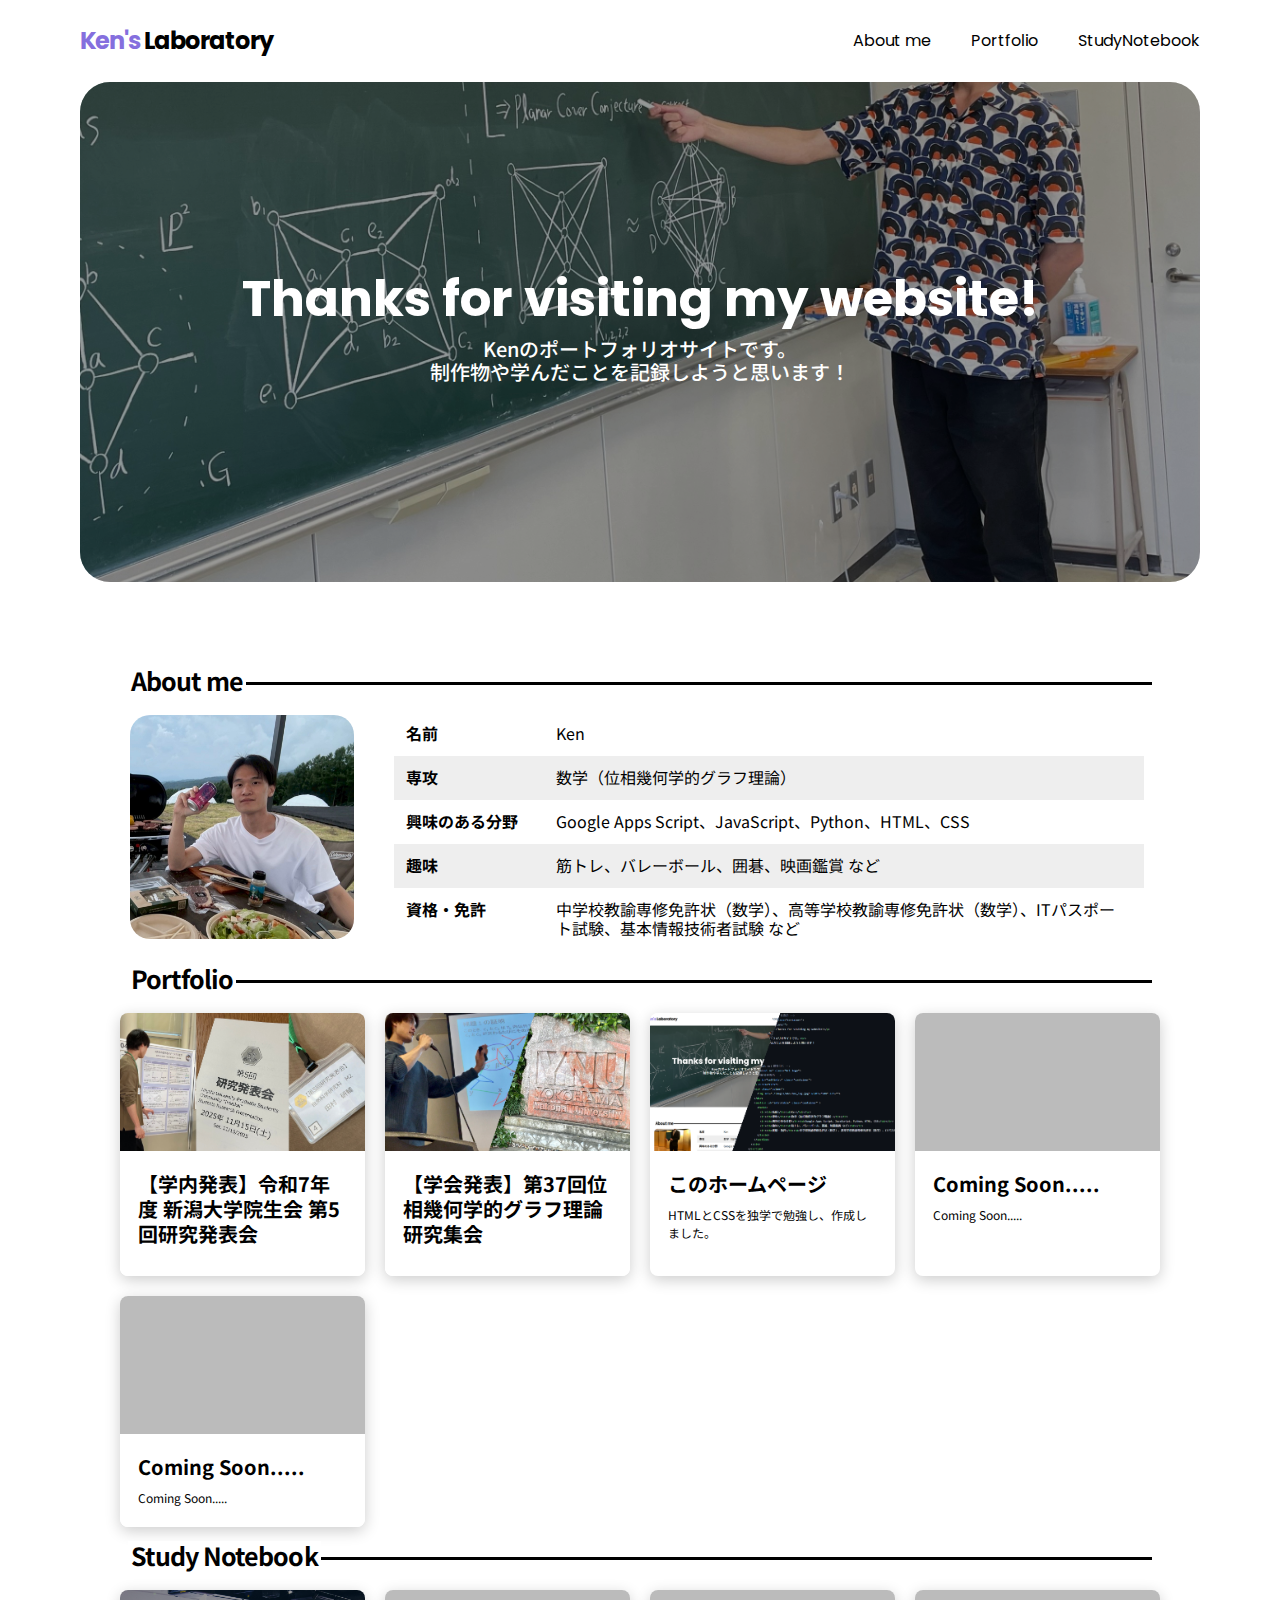
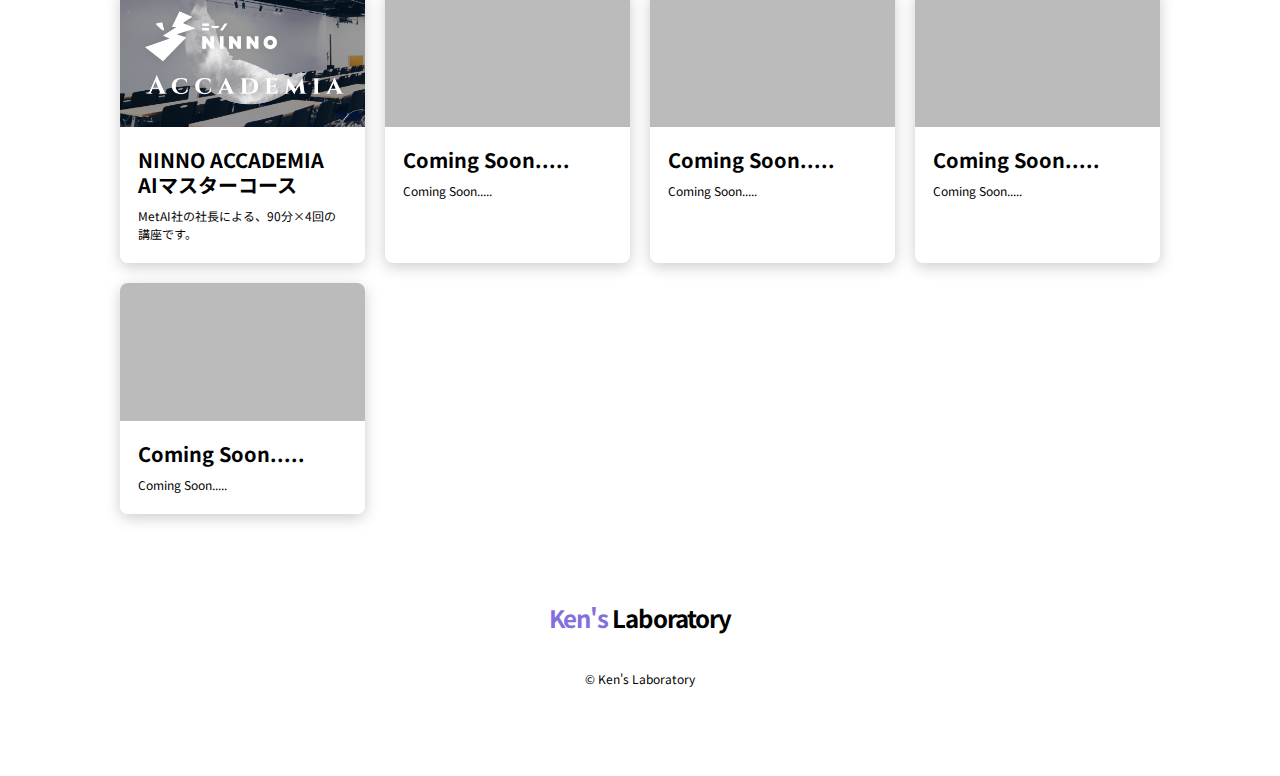
<file: index.html>
<!DOCTYPE html>
<html lang="ja">
<head>
  <meta charset="UTF-8">
  <meta name="viewport" content="width=device-width, initial-scale=1.0">
  
  <title>Ken's Laboratory</title>
  
  <!-- ファビコン -->
  <link rel="icon" href="favicon.ico">

  <!-- リセットCSS -->
  <!-- <link rel="stylesheet" href="https://cdn.jsdelivr.net/npm/destyle.css@3.0.2/destyle.css"> -->
  <link rel="stylesheet" href="reset.css">

  <!-- style.css -->
  <link rel="stylesheet" href="style.css">
  
  <!-- Google font -->
  <link rel="preconnect" href="https://fonts.googleapis.com">
  <link rel="preconnect" href="https://fonts.gstatic.com" crossorigin>
  <link href="https://fonts.googleapis.com/css2?family=Dancing+Script:wght@700&family=Noto+Sans+JP:wght@400;500;700&family=Poppins:wght@400;500;700&display=swap" rel="stylesheet">

</head>
  
<body>
  
  <!-- ヘッダー（サイト名、メニュー） -->
  <header>
    <div class="container flex pop">
      <a href="" class="logo">
        <span>Ken's</span> Laboratory
      </a>
      <nav>
        <ul class="header_menu flex">
          <li><a href="#about me">About me</a></li>
          <li><a href="#portfolio">Portfolio</a></li>
          <li><a href="#studynotebook">StudyNotebook</a></li>
        </ul>
      </nav>
    </div>
  </header>

  <main>
    <!-- トップ画像（黒板）を表示 -->
    <section id="hero" class="container">
      <div class="hero_inner">
        <p class="pop">Thanks for visiting my website!</p>
        <h3>
          Kenのポートフォリオサイトです。<br>
          制作物や学んだことを記録しようと思います！
        </h3>
      </div>
    </section>

    <!-- 「About me」線を引く -->
    <hr id="about me" class="hr1 logo">
    <!-- 自己紹介を表示 -->
    <section id="selfintro" class="container">
      <div class="flex">
        <div class="column">
          <img src="./images/Aboutme_img.jpg" width="50%" alt="">
        </div>
        <section id="introtable" class="container" >
          <table>
            <tr><th>名前</th><td>Ken</td></tr>
            <tr><th>専攻</th><td>数学（位相幾何学的グラフ理論）</td></tr>
            <tr><th>興味のある分野</th><td>Google Apps Script、JavaScript、Python、HTML、CSS</td></tr>
            <tr><th>趣味</th><td>筋トレ、バレーボール、囲碁、映画鑑賞 など</td></tr>
            <tr><th>資格・免許</th><td>中学校教諭専修免許状（数学）、高等学校教諭専修免許状（数学）、ITパスポート試験、基本情報技術者試験 など</td></tr>
          </table>
        </section>
      </div>
    </section>

    <!-- 「Portfolio」線を引く -->
    <hr id="portfolio" class="hr2 logo">
    <!-- カードのグループ（Portfollio）を表示 -->
    <div class="card-group">

      <div class="card">
        <a href="./portfolio/25_inseikai_srp.html#top">
          <div class="card__imgframe" style="background: url(./images/25_inseikai_srp_top.png) no-repeat center center / cover;"></div>
          <div class="card__textbox">
            <div class="card__titletext">
              【学内発表】令和7年度 新潟大学院生会 第5回研究発表会
            </div>
            <div class="card__overviewtext">
            </div>
          </div>
        </a>
      </div>

      <div class="card">
        <a href="./portfolio/tgt37.html#top">
          <div class="card__imgframe" style="background: url(./images/tgt37_top.png) no-repeat center center / cover;"></div>
          <div class="card__textbox">
            <div class="card__titletext">
              【学会発表】第37回位相幾何学的グラフ理論研究集会
            </div>
            <div class="card__overviewtext">
            </div>
          </div>
        </a>
      </div>

      <div class="card">
        <a href="./portfolio/Homepage_creation.html#top">
          <div class="card__imgframe" style="background: url(./images/Homepage_creation1.png) no-repeat center center / cover;"></div>
          <div class="card__textbox">
            <div class="card__titletext">
              このホームページ
            </div>
            <div class="card__overviewtext">
              HTMLとCSSを独学で勉強し、作成しました。
            </div>
          </div>
        </a>
      </div>

      <div class="card">
        <div class="card__imgframe"></div>
        <div class="card__textbox">
          <div class="card__titletext">
            Coming Soon.....
          </div>
          <div class="card__overviewtext">
            Coming Soon.....
          </div>
        </div>
      </div>

      <div class="card">
        <div class="card__imgframe"></div>
        <div class="card__textbox">
          <div class="card__titletext">
            Coming Soon.....
          </div>
          <div class="card__overviewtext">
            Coming Soon.....
          </div>
        </div>
      </div>

    </div>

    <!-- 「Study Notebook」線を引く -->
    <hr id="studynotebook" class="hr3 logo">
    <!-- カードのグループ（Study Notebook）を表示 -->
    <div class="card-group">

      <div class="card">
        <a href="./studynotebook/NINNO_ACCADEMIA_AI/NINNO_ACCADEMIA_AI_home.html">
          <div class="card__imgframe" style="background: url(./images/NINNO_ACCADEMIA.png) no-repeat center center / cover;"></div>
          <div class="card__textbox">
            <div class="card__titletext">
              NINNO ACCADEMIA AIマスターコース
            </div>
            <div class="card__overviewtext">
              MetAI社の社長による、90分×4回の講座です。
            </div>
          </div>
        </a>
      </div>

      <div class="card">
        <div class="card__imgframe"></div>
        <div class="card__textbox">
          <div class="card__titletext">
            Coming Soon.....
          </div>
          <div class="card__overviewtext">
            Coming Soon.....
          </div>
        </div>
      </div>

      <div class="card">
        <div class="card__imgframe"></div>
        <div class="card__textbox">
          <div class="card__titletext">
            Coming Soon.....
          </div>
          <div class="card__overviewtext">
            Coming Soon.....
          </div>
        </div>
      </div>

      <div class="card">
        <div class="card__imgframe"></div>
        <div class="card__textbox">
          <div class="card__titletext">
            Coming Soon.....
          </div>
          <div class="card__overviewtext">
            Coming Soon.....
          </div>
        </div>
      </div>

      <div class="card">
        <div class="card__imgframe"></div>
        <div class="card__textbox">
          <div class="card__titletext">
            Coming Soon.....
          </div>
          <div class="card__overviewtext">
            Coming Soon.....
          </div>
        </div>
      </div>

    </div>
  </main>
  
  <!-- フッター（ページの一番下にロゴを表示） -->
  <footer>
    <a href="" class="logo">
      <span>Ken's</span> Laboratory
    </a>
    <div class="copyright">© Ken's Laboratory</div>
  </footer>
  
</body>

</html>
</file>
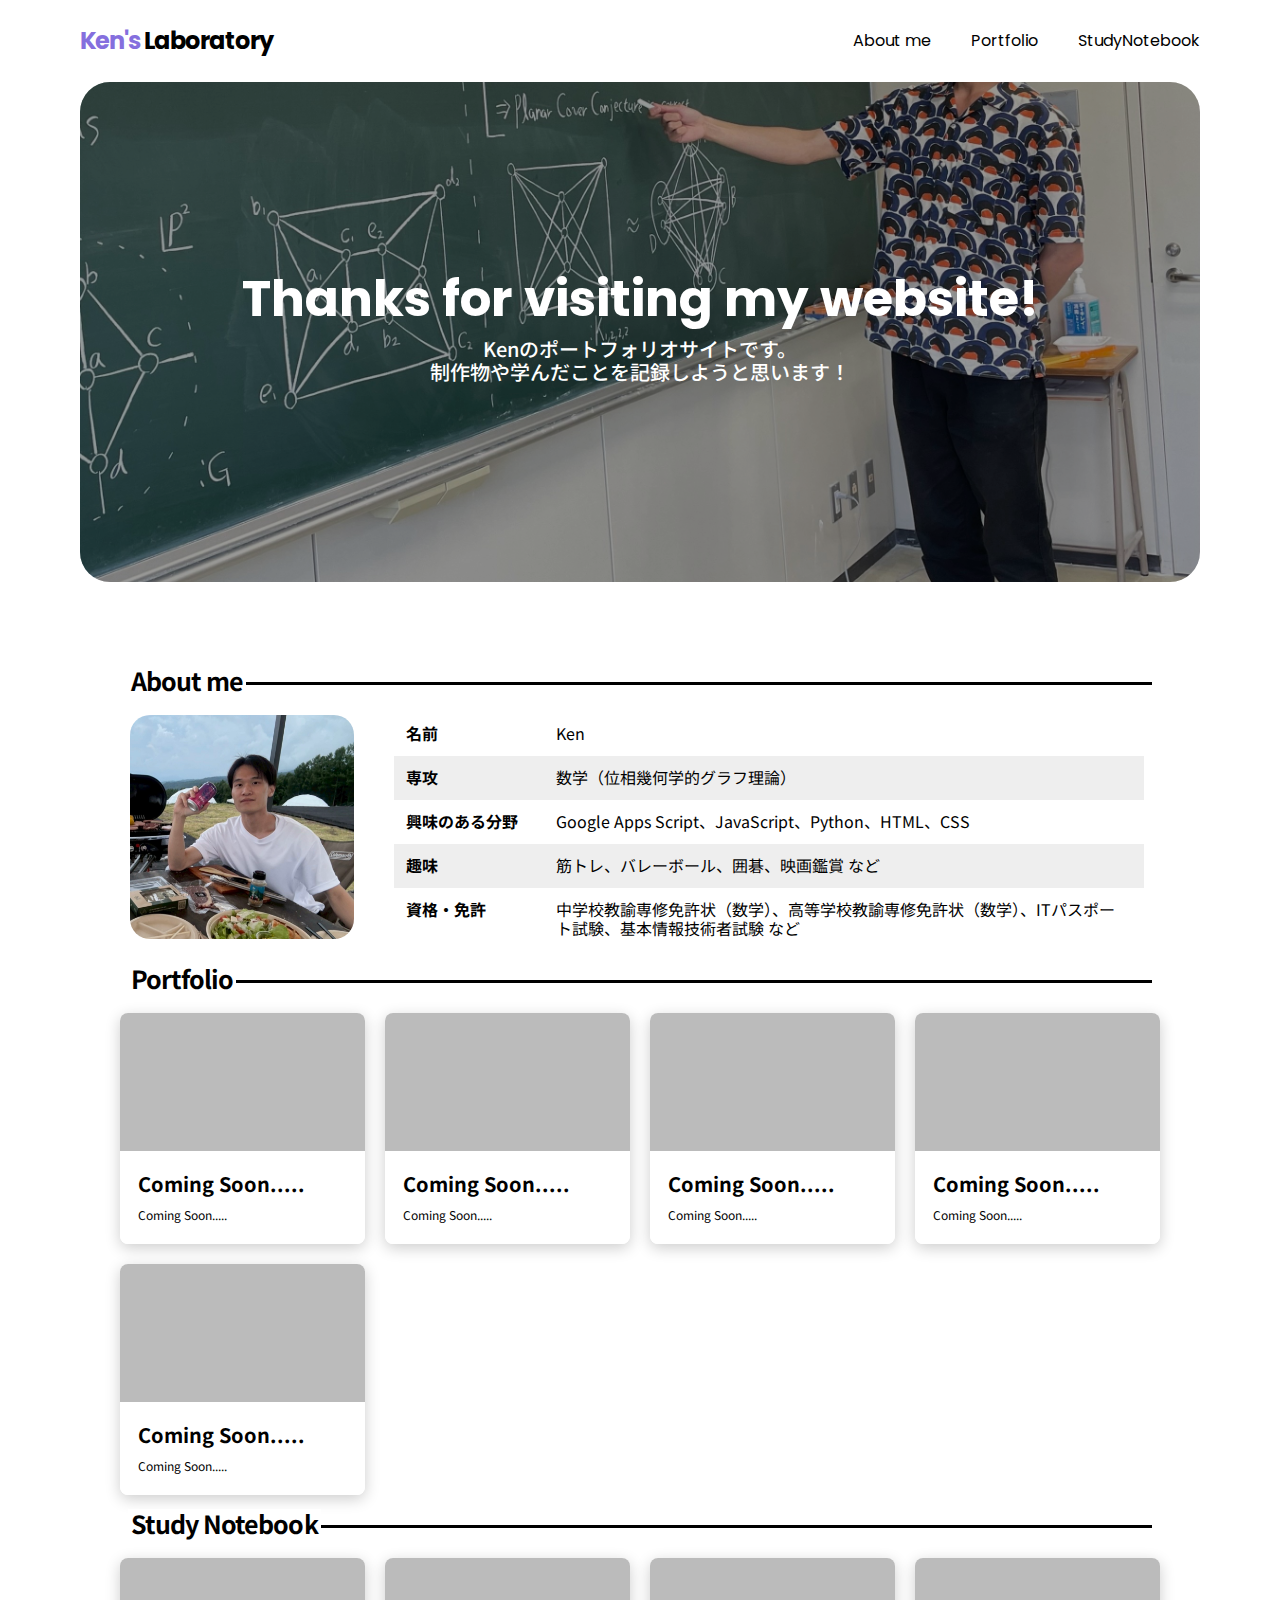
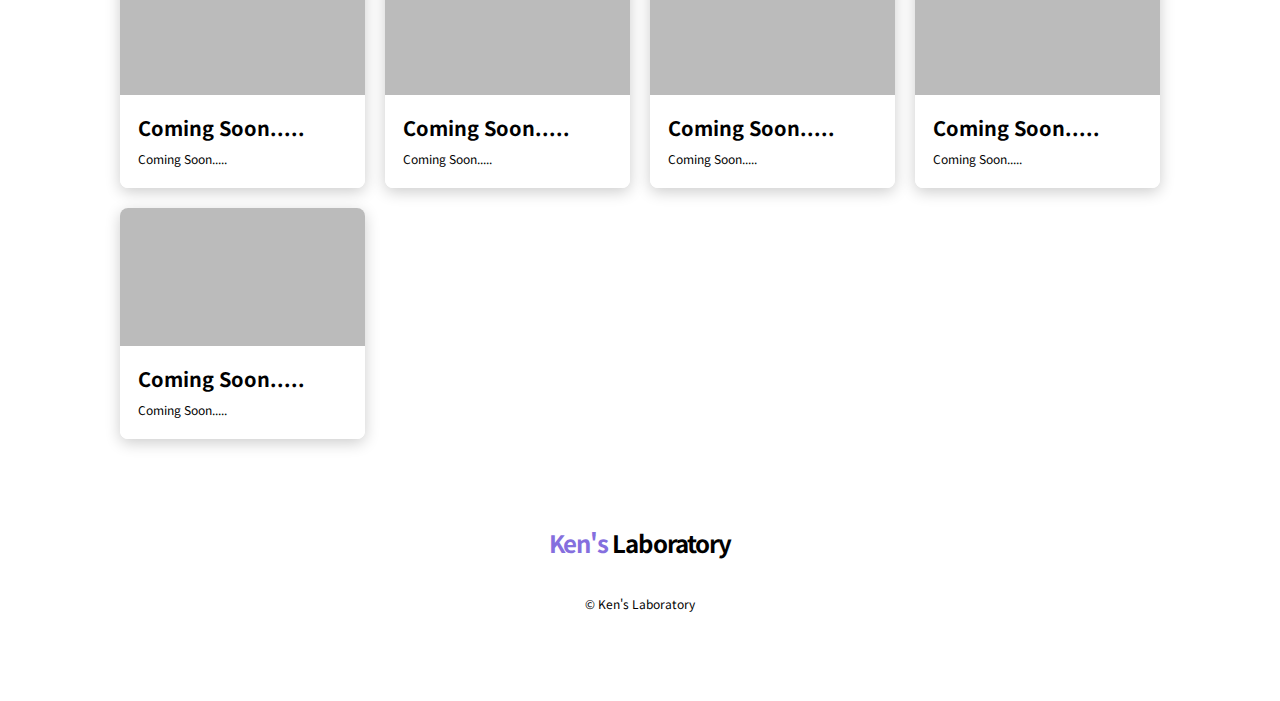
<file: mainpage.html>
<!DOCTYPE html>
<html lang="ja">
<head>
  <meta charset="UTF-8">
  <meta name="viewport" content="width=device-width, initial-scale=1.0">
  
  <title>Ken's Laboratory</title>
  
  <!-- リセットCSS -->
  <!-- <link rel="stylesheet" href="https://cdn.jsdelivr.net/npm/destyle.css@3.0.2/destyle.css"> -->
  <link rel="stylesheet" href="reset.css">

  <!-- style.css -->
  <link rel="stylesheet" href="style.css">
  
  <!-- Google font -->
  <link rel="preconnect" href="https://fonts.googleapis.com">
  <link rel="preconnect" href="https://fonts.gstatic.com" crossorigin>
  <link href="https://fonts.googleapis.com/css2?family=Dancing+Script:wght@700&family=Noto+Sans+JP:wght@400;500;700&family=Poppins:wght@400;500;700&display=swap" rel="stylesheet">

</head>
  
<body>
  
  <!-- ヘッダー（サイト名、メニュー） -->
  <header>
    <div class="container flex pop">
      <a href="" class="logo">
        <span>Ken's</span> Laboratory
      </a>
      <nav>
        <ul class="header_menu flex">
          <li><a href="#about me">About me</a></li>
          <li><a href="#portfolio">Portfolio</a></li>
          <li><a href="#studynotebook">StudyNotebook</a></li>
        </ul>
      </nav>
    </div>
  </header>

  <main>
    <!-- トップ画像（黒板）を表示 -->
    <section id="hero" class="container">
      <div class="hero_inner">
        <p class="pop">Thanks for visiting my website!</p>
        <h3>
          Kenのポートフォリオサイトです。<br>
          制作物や学んだことを記録しようと思います！
        </h3>
      </div>
    </section>

    <!-- 「About me」線を引く -->
    <hr id="about me" class="hr1 logo">
    <!-- 自己紹介を表示 -->
    <section id="selfintro" class="container">
      <div class="flex">
        <div class="column">
          <img src="./images/Aboutme_img.jpg" width="50%" alt="">
        </div>
        <section id="introtable" class="container" >
          <table>
            <tr><th>名前</th><td>Ken</td></tr>
            <tr><th>専攻</th><td>数学（位相幾何学的グラフ理論）</td></tr>
            <tr><th>興味のある分野</th><td>Google Apps Script、JavaScript、Python、HTML、CSS</td></tr>
            <tr><th>趣味</th><td>筋トレ、バレーボール、囲碁、映画鑑賞 など</td></tr>
            <tr><th>資格・免許</th><td>中学校教諭専修免許状（数学）、高等学校教諭専修免許状（数学）、ITパスポート試験、基本情報技術者試験 など</td></tr>
          </table>
        </section>
      </div>
    </section>

    <!-- 「Portfolio」線を引く -->
    <hr id="portfolio" class="hr2 logo">
    <!-- カードのグループ（Portfollio）を表示 -->
    <div class="card-group">

      <div class="card">
        <div class="card__imgframe"></div>
        <div class="card__textbox">
          <div class="card__titletext">
            Coming Soon.....
          </div>
          <div class="card__overviewtext">
            Coming Soon.....
          </div>
        </div>
      </div>

      <div class="card">
        <div class="card__imgframe"></div>
        <div class="card__textbox">
          <div class="card__titletext">
            Coming Soon.....
          </div>
          <div class="card__overviewtext">
            Coming Soon.....
          </div>
        </div>
      </div>

      <div class="card">
        <div class="card__imgframe"></div>
        <div class="card__textbox">
          <div class="card__titletext">
            Coming Soon.....
          </div>
          <div class="card__overviewtext">
            Coming Soon.....
          </div>
        </div>
      </div>

      <div class="card">
        <div class="card__imgframe"></div>
        <div class="card__textbox">
          <div class="card__titletext">
            Coming Soon.....
          </div>
          <div class="card__overviewtext">
            Coming Soon.....
          </div>
        </div>
      </div>

      <div class="card">
        <div class="card__imgframe"></div>
        <div class="card__textbox">
          <div class="card__titletext">
            Coming Soon.....
          </div>
          <div class="card__overviewtext">
            Coming Soon.....
          </div>
        </div>
      </div>

    </div>

    <!-- 「Study Notebook」線を引く -->
    <hr id="studynotebook" class="hr3 logo">
    <!-- カードのグループ（Study Notebook）を表示 -->
    <div class="card-group">

      <div class="card">
        <div class="card__imgframe"></div>
        <div class="card__textbox">
          <div class="card__titletext">
            Coming Soon.....
          </div>
          <div class="card__overviewtext">
            Coming Soon.....
          </div>
        </div>
      </div>

      <div class="card">
        <div class="card__imgframe"></div>
        <div class="card__textbox">
          <div class="card__titletext">
            Coming Soon.....
          </div>
          <div class="card__overviewtext">
            Coming Soon.....
          </div>
        </div>
      </div>

      <div class="card">
        <div class="card__imgframe"></div>
        <div class="card__textbox">
          <div class="card__titletext">
            Coming Soon.....
          </div>
          <div class="card__overviewtext">
            Coming Soon.....
          </div>
        </div>
      </div>

      <div class="card">
        <div class="card__imgframe"></div>
        <div class="card__textbox">
          <div class="card__titletext">
            Coming Soon.....
          </div>
          <div class="card__overviewtext">
            Coming Soon.....
          </div>
        </div>
      </div>

      <div class="card">
        <div class="card__imgframe"></div>
        <div class="card__textbox">
          <div class="card__titletext">
            Coming Soon.....
          </div>
          <div class="card__overviewtext">
            Coming Soon.....
          </div>
        </div>
      </div>

    </div>
  </main>
  
  <!-- フッター（ページの一番下にロゴを表示） -->
  <footer>
    <a href="" class="logo">
      <span>Ken's</span> Laboratory
    </a>
    <div class="copyright">© Ken's Laboratory</div>
  </footer>
  
</body>

</html>
</file>
<file: style.css>
html {
  font-family: "Noto Sans JP", sans-serif;
}

.pop {
  font-family: "Poppins", sans-serif;
}

.container {
  width: 90%;
  max-width: 1120px;
  margin: 0 auto;
  position: relative;
}

.flex {
  display: flex;
  justify-content: space-between;
  flex-wrap: wrap;
  align-items: center;
}

/* ヘッダー */
header {
  padding: 27px 0;
}
.logo {
  font-size: 24px;
  font-weight: 700;
  letter-spacing: -0.04em;
}
.logo span {
  color: #856fde;
}
.header_menu li {
  margin-left: 40px;
}
/* メニューがゆっくり黒になる */
.header_menu li a {
  transition: .3s;
}
/* メニューがゆっくり紫になる */
.header_menu li a:hover {
  color: #856fde;
  transition: .3s;
}

@media only screen and (max-width: 768px) {
  header .container {
    justify-content: center;
  }
  .header_menu li {
    margin: 20px 16px 0;
  }
}

/* メイン（「About me」「Portfolio」「Study Notebook」） */
#hero {
  background-image: url(./images/top_image.jpg);
  background-position: center;
  background-size: cover;
  height: 500px;
  border-radius: 30px;
  display: flex;
  align-items: center;
  margin-bottom: 100px;
  overflow: hidden;
}
#hero::before {
  content: '';
  width: 100%;
  height: 100%;
  background-color: #000000;
  position: absolute;
  top: 0;
  left: 0;
  opacity: 0.4;
  z-index: 1;
}
.hero_inner {
  z-index: 2;
  color: #ffffff;
  width: 100%;
  text-align: center;
}
/* 「Thanks for visiting my website!」のとこ */
.hero_inner p {
  font-size: 50px;
  font-weight: 700;
  margin-bottom: 10px;
}
/* 「Kenの～」のとこ */
.hero_inner h3 {
  font-size: 20px;
  font-weight: 500;
  margin-bottom: 10px;
}

@media only screen and (max-width: 768px) {
  #hero {height: 460px;}
  .hero_inner p {font-size: 15px;}
  .hero_inner h1 {font-size: 17px;}
}

/* 「About me」の部分 */
/* 見出しつきの実線についてまとめて定義しておく */
hr {
  width: 80%;
  margin: 0 auto;
  padding: 15px 0;
  overflow: visible;
}
/* 見出し「About me」 */
.hr1 {
  border-top: 3px solid black;
  text-align: left;
}
.hr1::after {
  content: 'About me';
  display: inline-block;
  position: relative;
  top: -34px;
  padding: 0 3px;
  background: #fff;
  color: black;
  font-size: 25px;
}
/* 自己紹介 */
#selfintro {
  margin-bottom: 30px;
}
/* .selfintro_inner {
  margin-bottom: 30px;
  position: relative;
} */
.column {
  width: 40%;
}
#selfintro img {
  border-radius: 20px;
  margin-left: 50px;
}

/* 自己紹介の表について */
#introtable {
  margin-top: -227px;
  margin-left: 28%;
  margin-right: 5%;
  width: 100%;
}
table {
  border-spacing: 0;
  border-collapse: collapse;
  min-width: 70%;
}
tr {
  background-color: #fff;
}
tr:nth-child(2n) {
  background-color: #eee;
}
th {
  width: 20%;
}
td {
  width: 80%;
}
th, td {
  padding: 0.8rem;
}

@media only screen and (max-width: 768px) {
  .column-40 {
    width: 100%;
    margin-bottom: 30px;
  }
  .column-55 {
    width: 100%;
  }
  #selfintro h3 {
    font-size: 17px;
  }
  #introtable dl {
    font-size: 13px;
  }
}

/* 「Portfolio」の部分 */
/* 見出し「Portfolio」 */
.hr2 {
  border-top: 3px solid black;
  text-align: left;
}
.hr2::after {
  content: 'Portfolio';
  display: inline-block;
  position: relative;
  top: -34px;
  padding: 0 3px;
  background: #fff;
  color: black;
  font-size: 25px;
}
/* カードを4列で表示 */
.card-group{
  margin-left: auto;
  margin-right: auto;
  margin-bottom: 30px;
  max-width: 1040px;
  width: 90%;
  height: auto;
   /* カードの横並べ折り返しのレイアウトを実現する */
  display: flex;
  flex-direction: row;
  flex-wrap: wrap;
  justify-content: flex-start;
}
/* 左右の間隔をあける */
.card-group > :not(:nth-child(4n+1)){
  margin-left: 20px;
}
/* 上下の間隔をあける */
.card-group > :nth-child(n+5){
  margin-top: 20px;
}
.card{
  /* 余白をのぞいた１行分の幅を横幅に設定 */
  width: calc((100% - 20px * 3) / 4);
  height: auto;
  border-radius: 8px;
  overflow: hidden;
  box-shadow: 0 4px 15px rgba(0,0,0,.2)
}
.card__imgframe{
  width: 100%;
  height: auto;
  padding-top: 56.25%;
  background: #bbb;
  box-sizing: border-box;
}
.card__textbox{
  width: 100%;
  height: auto;
  padding: 20px 18px;
  background: #fff;
  box-sizing: border-box;
}
.card__textbox > * + *{
  margin-top: 10px;
}
.card__titletext{
  font-size: 20px;
  font-weight: bold;
  line-height: 125%;
}
.card__overviewtext{
  font-size: 12px;
  line-height: 150%;
}

@media only screen and (max-width: 768px) {
  #hero {height: 460px;}
  .hero_inner p {font-size: 15px;}
  .hero_inner h1 {font-size: 17px;}
}

/* 「StudyNotebook」の部分 */
/* 見出し「StudyNotebook」 */
.hr3 {
  border-top: 3px solid black;
  text-align: left;
}
.hr3::after {
  content: 'Study Notebook';
  display: inline-block;
  position: relative;
  top: -34px;
  padding: 0 3px;
  background: #fff;
  color: black;
  font-size: 25px;
}
/* カードの表示は「Portfolio」にて定義したのでOK */

/* フッター */
footer {
  text-align: center;
  margin: 90px 0;
}
.copyright {
  font-size: 12px;
  margin-top: 40px;
}
</file>
